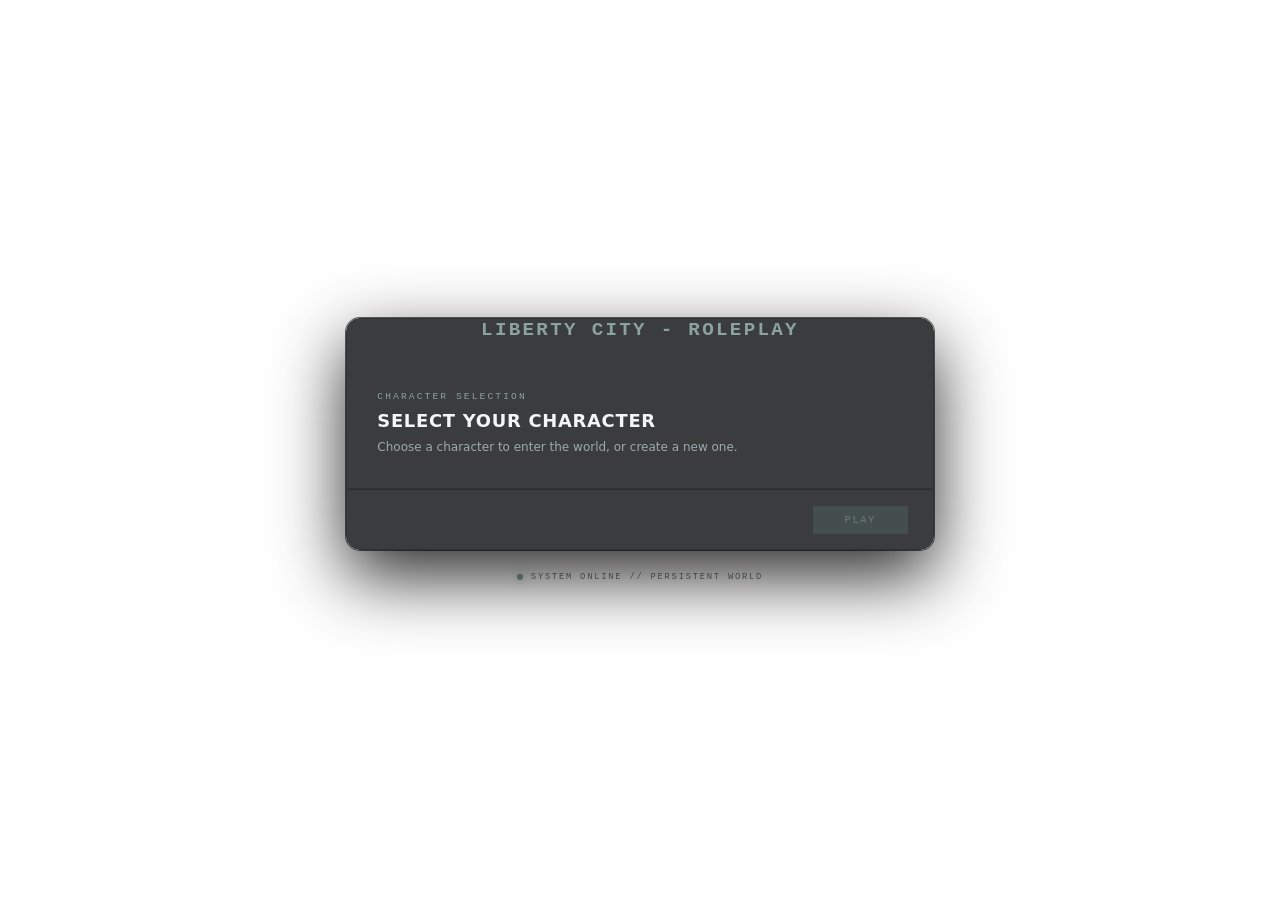
<file: resources/lc-rp/client/ui/character/index.html>
<!DOCTYPE html>
<html lang="en">
<head>
    <meta charset="UTF-8" />
    <meta name="viewport" content="width=device-width, initial-scale=1.0" />
    <title>Liberty City - Roleplay</title>
    <link rel="stylesheet" href="style.css" />
</head>
<body>
    <div id="overlay"></div>

    <div id="root">

        <!-- ── Selection panel ── -->
        <div id="panel-select" class="panel active">
            <div id="card-select">

                <div id="logo">
                    <div class="logo-text">Liberty City - Roleplay</div>
                </div>

                <div id="card-header">
                    <span class="tag">Character Selection</span>
                    <h1>Select Your Character</h1>
                    <p>Choose a character to enter the world, or create a new one.</p>
                </div>

                <div id="slot-grid">
                    <!-- Slots injected by JS -->
                </div>

                <div id="select-footer">
                    <button id="btn-play" class="btn btn-primary" disabled>Play</button>
                </div>

            </div>
        </div>

        <!-- ── Creation panel ── -->
        <div id="panel-create" class="panel">
            <div id="card-create">

                <div id="logo">
                    <div class="logo-text">Liberty City - Roleplay</div>
                </div>

                <div id="card-header-create">
                    <button id="btn-back">← Back</button>
                    <span class="tag">New Character</span>
                    <h1>Create Character</h1>
                </div>

                <form id="form-create" autocomplete="off">
                    <div id="create-msg" class="msg hidden"></div>

                    <!-- Step 1: Name, DOB, Gender, Blood -->
                    <div id="create-step1" class="create-step">
                        <div class="field-row">
                            <div class="field">
                                <label for="c-first">First Name</label>
                                <input id="c-first" type="text" placeholder="e.g. John" maxlength="32" spellcheck="false" />
                            </div>
                            <div class="field">
                                <label for="c-last">Last Name</label>
                                <input id="c-last" type="text" placeholder="e.g. Doe" maxlength="32" spellcheck="false" />
                            </div>
                        </div>

                        <div class="field">
                            <label>Date of Birth (age 18–80)</label>
                            <div class="dob-row">
                                <div class="dob-field">
                                    <span class="dob-label">Year</span>
                                    <input id="c-dob-year" type="number" min="1900" max="2100" placeholder="Year" inputmode="numeric" />
                                </div>
                                <div class="dob-field">
                                    <span class="dob-label">Month</span>
                                    <div id="c-dob-month" class="dob-month-btns" role="group" aria-label="Month"></div>
                                </div>
                                <div class="dob-field">
                                    <span class="dob-label">Day</span>
                                    <input id="c-dob-day" type="number" min="1" max="31" placeholder="Day" inputmode="numeric" />
                                </div>
                            </div>
                        </div>

                        <div class="field">
                            <label>Gender</label>
                            <div class="radio-group">
                                <label class="radio-label">
                                    <input type="radio" name="gender" value="Male" checked />
                                    <span>Male</span>
                                </label>
                                <label class="radio-label">
                                    <input type="radio" name="gender" value="Female" />
                                    <span>Female</span>
                                </label>
                            </div>
                        </div>

                        <div class="field">
                            <label>Blood Type</label>
                            <div class="radio-group radio-group-blood">
                                <label class="radio-label"><input type="radio" name="blood" value="A+" checked /><span>A+</span></label>
                                <label class="radio-label"><input type="radio" name="blood" value="A-" /><span>A-</span></label>
                                <label class="radio-label"><input type="radio" name="blood" value="B+" /><span>B+</span></label>
                                <label class="radio-label"><input type="radio" name="blood" value="B-" /><span>B-</span></label>
                                <label class="radio-label"><input type="radio" name="blood" value="AB+" /><span>AB+</span></label>
                                <label class="radio-label"><input type="radio" name="blood" value="AB-" /><span>AB-</span></label>
                                <label class="radio-label"><input type="radio" name="blood" value="O+" /><span>O+</span></label>
                                <label class="radio-label"><input type="radio" name="blood" value="O-" /><span>O-</span></label>
                            </div>
                        </div>

                        <button type="button" id="btn-next" class="btn btn-primary">Next → Choose Appearance</button>
                    </div>

                    <!-- Step 2: Ped skin selection -->
                    <div id="create-step2" class="create-step hidden">
                        <div id="ped-select-container">
                            <div id="ped-grid" class="ped-grid"></div>
                            <div class="ped-pagination">
                                <button type="button" id="ped-prev" class="btn btn-ghost" disabled>← Prev</button>
                                <span id="ped-page-info">Page 1 of 1</span>
                                <button type="button" id="ped-next" class="btn btn-ghost">Next →</button>
                            </div>
                        </div>
                        <div class="step2-actions">
                            <button type="button" id="btn-step2-back" class="btn btn-ghost">← Back</button>
                            <button type="button" id="btn-step2-next" class="btn btn-primary">Create Character</button>
                        </div>
                    </div>

                    <!-- Step 3: Component customization (temporarily disabled) -->
                    <div id="create-step3" class="create-step hidden">
                        <!--
                        <div class="field">
                            <label>Customize Clothing</label>
                            <p class="field-hint">Adjust drawable and texture for each component. Slider ranges are per-ped from the game.</p>
                        </div>
                        <div id="component-grid" class="component-grid"></div>
                        <div class="step3-actions">
                            <button type="button" id="btn-step3-back" class="btn btn-ghost">← Back</button>
                            <button type="submit" id="btn-create" class="btn btn-primary">Create Character</button>
                        </div>
                        -->
                    </div>

                </form>

                <!-- Pending -->
                <div id="pending-create" class="hidden">
                    <div class="spinner"></div>
                    <span class="pending-label">Awaiting server response...</span>
                </div>

            </div>
        </div>

        <!-- Online indicator -->
        <div id="indicator">
            <span class="dot"></span>
            <span class="indicator-label">System Online // Persistent World</span>
        </div>

    </div>

    <script src="peds.js"></script>
    <script src="script.js"></script>
</body>
</html>
</file>
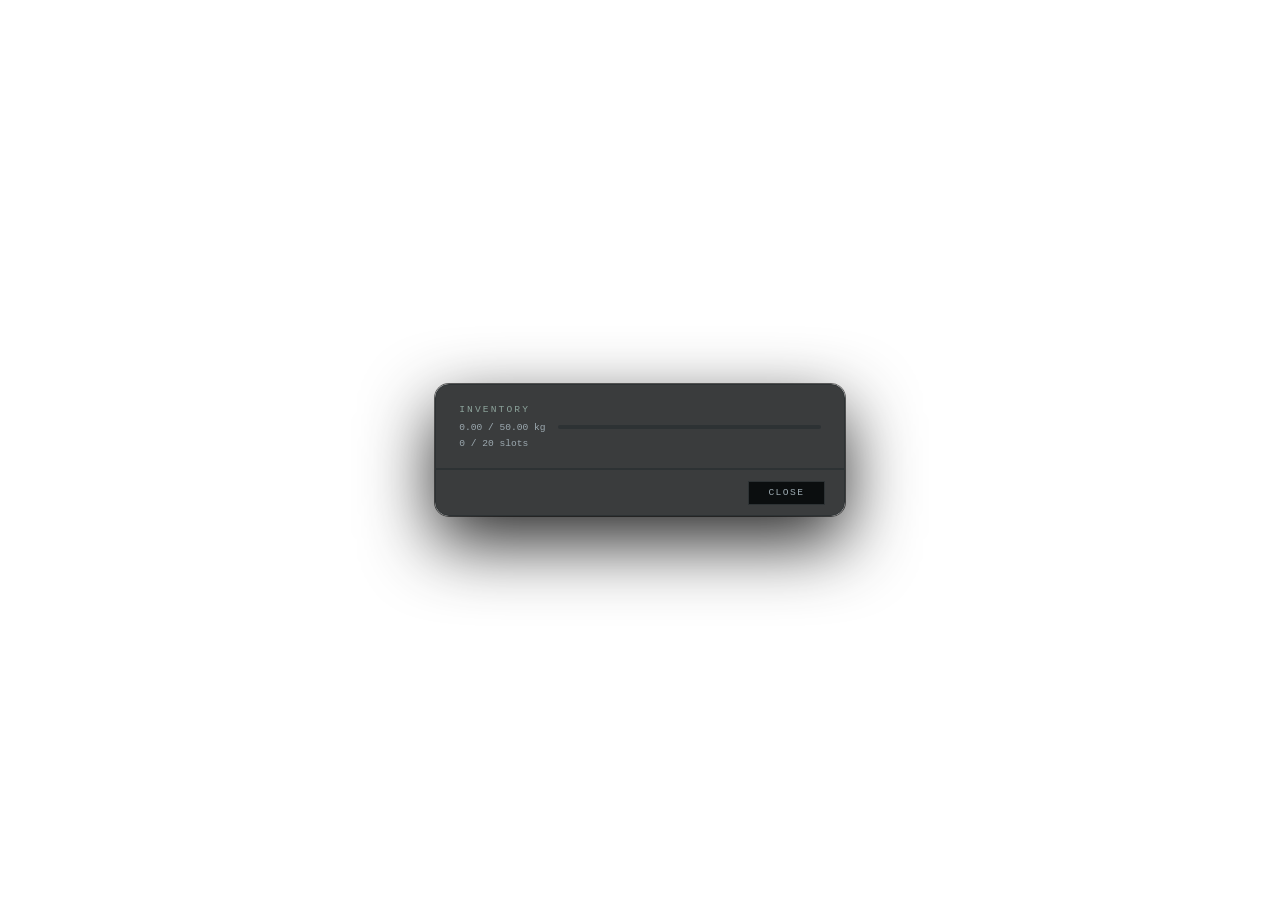
<file: resources/lc-rp/client/ui/inventory/index.html>
<!DOCTYPE html>
<html lang="en">
<head>
    <meta charset="UTF-8" />
    <meta name="viewport" content="width=1920, height=1080" />
    <link rel="stylesheet" href="style.css" />
    <title>Inventory</title>
</head>
<body>
    <div id="root">
        <!-- Main inventory panel -->
        <div id="inv-panel">
            <div id="inv-header">
                <span class="tag">Inventory</span>
                <div id="inv-stats">
                    <div id="inv-weight-row">
                        <span id="inv-weight-text">0.00 / 50.00 kg</span>
                        <div id="inv-weight-bar"><div id="inv-weight-fill"></div></div>
                    </div>
                    <span id="inv-slot-text">0 / 20 slots</span>
                </div>
            </div>

            <div id="inv-grid">
                <!-- 20 slots rendered by JS -->
            </div>

            <!-- Action bar and prompt are now rendered inside inv-grid by JS -->

            <div id="inv-footer">
                <button class="btn btn-ghost" id="btn-close">Close</button>
            </div>
        </div>

        <!-- Container side panel -->
        <div id="container-panel" class="hidden">
            <div id="container-header">
                <span class="tag">Container</span>
                <div id="container-name">--</div>
                <div id="container-stats">
                    <span id="container-weight-text">0.00 / 0.00 kg</span>
                    <span id="container-slot-text">0 / 0 slots</span>
                </div>
            </div>

            <div id="container-grid">
                <!-- Container slots rendered by JS -->
            </div>

            <div id="container-action-bar">
                <div class="container-action inv-disabled" id="inv-btn-store">Store</div>
                <div class="container-action inv-disabled" id="inv-btn-retrieve">Retrieve</div>
            </div>

            <!-- Container prompt overlay -->
            <div id="container-prompt" class="hidden">
                <div id="container-prompt-label">Amount</div>
                <input type="number" id="container-prompt-input" min="1" value="1" />
                <div id="container-prompt-actions">
                    <button class="btn btn-primary" id="container-prompt-confirm">Confirm</button>
                    <button class="btn btn-ghost" id="container-prompt-cancel">Cancel</button>
                </div>
            </div>

            <div id="container-footer">
                <button class="btn btn-ghost" id="btn-container-close">Close</button>
            </div>
        </div>
    </div>

    <script src="script.js"></script>
</body>
</html>
</file>
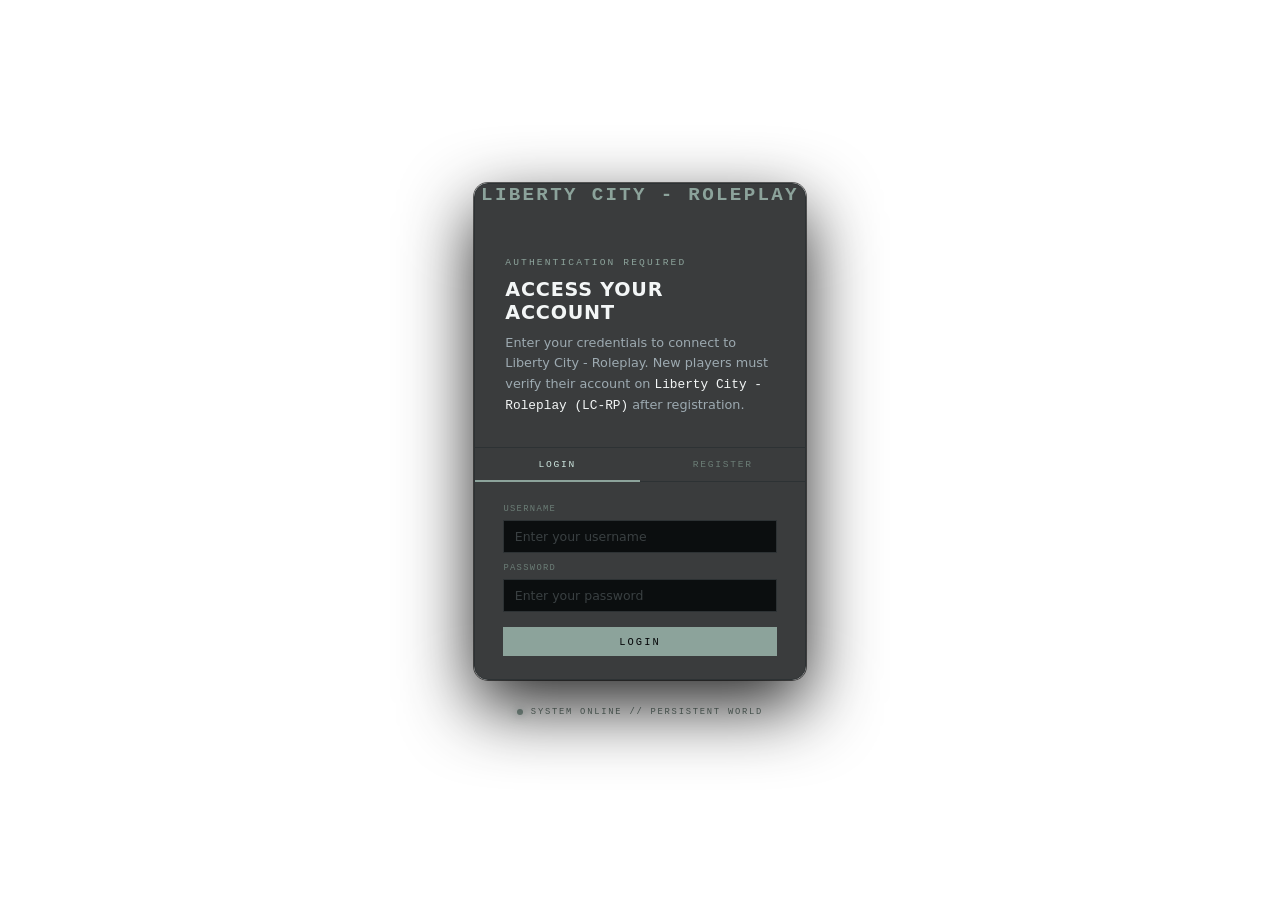
<file: resources/lc-rp/client/ui/login/index.html>
<!DOCTYPE html>
<html lang="en">
<head>
    <meta charset="UTF-8" />
    <meta name="viewport" content="width=device-width, initial-scale=1.0" />
    <title>Liberty City - Roleplay</title>
    <link rel="stylesheet" href="style.css" />
</head>
<body>
    <div id="overlay"></div>

    <div id="root">

        <!-- Card -->
        <div id="card">

            <div id="logo">
                <div class="logo-text">Liberty City - Roleplay</div>
            </div>

            <!-- Header -->
            <div id="card-header">
                <span class="tag">Authentication Required</span>
                <h1>Access Your Account</h1>
                <p>
                    Enter your credentials to connect to Liberty City - Roleplay.
                    New players must verify their account on
                    <span class="mono">Liberty City - Roleplay (LC-RP)</span> after registration.
                </p>
            </div>

            <!-- Tabs -->
            <div id="tabs">
                <button class="tab active" data-tab="login">Login</button>
                <button class="tab" data-tab="register">Register</button>
            </div>

            <!-- Action section -->
            <div id="action">

                <!-- Login form -->
                <form id="form-login" class="auth-form active" autocomplete="off">
                    <div class="field">
                        <label for="login-username">Username</label>
                        <input id="login-username" type="text" placeholder="Enter your username" maxlength="20" spellcheck="false" />
                    </div>
                    <div class="field">
                        <label for="login-password">Password</label>
                        <input id="login-password" type="password" placeholder="Enter your password" maxlength="64" />
                    </div>
                    <div id="login-msg" class="msg hidden"></div>
                    <button type="submit" id="login-btn">Login</button>
                </form>

                <!-- Register form -->
                <form id="form-register" class="auth-form" autocomplete="off">
                    <div class="field">
                        <label for="reg-username">Username</label>
                        <input id="reg-username" type="text" placeholder="Choose a username (3–20 chars)" maxlength="20" spellcheck="false" />
                    </div>
                    <div class="field">
                        <label for="reg-password">Password</label>
                        <input id="reg-password" type="password" placeholder="Choose a password (min 6 chars)" maxlength="64" />
                    </div>
                    <div class="field">
                        <label for="reg-confirm">Confirm Password</label>
                        <input id="reg-confirm" type="password" placeholder="Repeat your password" maxlength="64" />
                    </div>
                    <div id="register-msg" class="msg hidden"></div>
                    <button type="submit" id="register-btn">Create Account</button>
                </form>

                <!-- Pending -->
                <div id="pending" class="hidden">
                    <div class="spinner"></div>
                    <span class="pending-label">Awaiting server response...</span>
                </div>

            </div>
        </div>

        <!-- Online indicator -->
        <div id="indicator">
            <span class="dot"></span>
            <span class="indicator-label">System Online // Persistent World</span>
        </div>

    </div>

    <script src="script.js"></script>
</body>
</html>
</file>
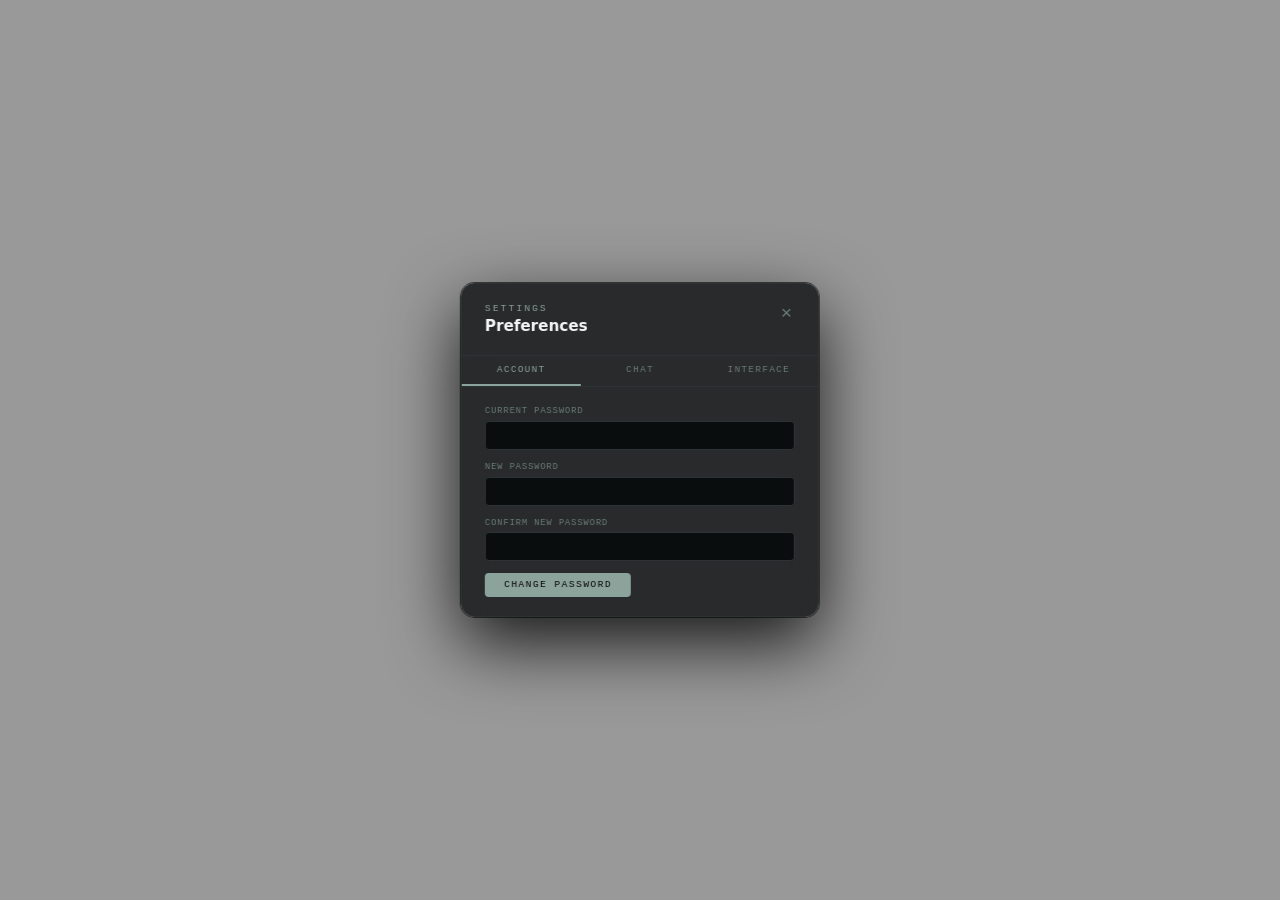
<file: resources/lc-rp/client/ui/settings/index.html>
<!DOCTYPE html>
<html lang="en">
<head>
    <meta charset="UTF-8" />
    <meta name="viewport" content="width=device-width, initial-scale=1.0" />
    <link rel="stylesheet" href="style.css" />
</head>
<body>
    <div id="overlay"></div>
    <div id="panel">
        <div id="panel-header">
            <div>
                <span class="tag">Settings</span>
                <h1>Preferences</h1>
            </div>
            <button id="close-btn" onclick="closePanel()">&times;</button>
        </div>

        <!-- Tab bar -->
        <div id="tab-bar">
            <button class="tab active" data-tab="account">Account</button>
            <button class="tab" data-tab="chat">Chat</button>
            <button class="tab" data-tab="interface">Interface</button>
        </div>

        <!-- Tab: Account -->
        <div class="tab-content active" id="tab-account">
            <div class="field">
                <label class="field-label">Current Password</label>
                <input type="password" id="pw-current" autocomplete="off" />
            </div>
            <div class="field">
                <label class="field-label">New Password</label>
                <input type="password" id="pw-new" autocomplete="off" />
            </div>
            <div class="field">
                <label class="field-label">Confirm New Password</label>
                <input type="password" id="pw-confirm" autocomplete="off" />
            </div>
            <button class="btn btn-primary" id="pw-submit" onclick="changePassword()">Change Password</button>
            <div id="pw-msg" class="msg hidden"></div>
        </div>

        <!-- Tab: Chat -->
        <div class="tab-content" id="tab-chat">
            <div class="setting-row">
                <label class="field-label">Font Size</label>
                <div class="range-group">
                    <input type="range" id="font-size" min="12" max="24" step="1" value="12" />
                    <span class="range-val" id="font-size-val">12</span>
                </div>
            </div>
            <div class="setting-row">
                <label class="field-label">Page Size</label>
                <div class="range-group">
                    <input type="range" id="page-size" min="10" max="30" step="1" value="20" />
                    <span class="range-val" id="page-size-val">20</span>
                </div>
            </div>
        </div>

        <!-- Tab: Interface -->
        <div class="tab-content" id="tab-interface">
            <div class="setting-row">
                <label class="field-label">Money HUD</label>
                <label class="toggle">
                    <input type="checkbox" id="toggle-money" />
                    <span class="slider"></span>
                </label>
            </div>
            <div class="setting-row">
                <label class="field-label">UI Notifications</label>
                <label class="toggle">
                    <input type="checkbox" id="toggle-notifications" />
                    <span class="slider"></span>
                </label>
            </div>
            <div class="setting-row">
                <label class="field-label">Inventory UI</label>
                <label class="toggle">
                    <input type="checkbox" id="toggle-inventory" />
                    <span class="slider"></span>
                </label>
            </div>
        </div>
    </div>
    <script src="script.js"></script>
</body>
</html>
</file>
<file: resources/lc-rp/client/ui/character/style.css>
*, *::before, *::after {
    box-sizing: border-box;
    margin: 0;
    padding: 0;
}

body {
    width: 100vw;
    height: 100vh;
    overflow: hidden;
    font-family: -apple-system, BlinkMacSystemFont, 'Segoe UI', system-ui, sans-serif;
    color: #F3F6F6;
    background: transparent;
    user-select: none;
}

#overlay {
    position: fixed;
    inset: 0;
    background: transparent;
}

#root {
    position: fixed;
    inset: 0;
    display: flex;
    flex-direction: column;
    align-items: center;
    justify-content: center;
    padding: 1rem;
}

/* ── Logo ──────────────────────────────────────────────────────────────────── */

#logo {
    font-family: 'Courier New', Courier, monospace;
    font-size: clamp(1rem, 1.5vw, 1.5rem);
    font-weight: 700;
    letter-spacing: 0.2em;
    text-transform: uppercase;
    margin-bottom: clamp(1.5rem, 3vh, 3rem);
}

#logo .accent {
    color: #a63d3d;
}

/* ── Panels ─────────────────────────────────────────────────────────────────── */

.panel {
    display: none;
    width: 100%;
}

.panel.active {
    display: block;
}

/* ── Selection card ─────────────────────────────────────────────────────────── */

#card-select {
    width: 100%;
    max-width: clamp(520px, 46vw, 860px);
    margin: 0 auto;
    background: #1b1d21;
    border: 1px solid #2a2e35;
}

#card-header {
    padding: clamp(1.25rem, 2vw, 2rem);
    border-bottom: 1px solid #2a2e35;
}

.tag {
    display: block;
    font-family: 'Courier New', Courier, monospace;
    font-size: clamp(0.55rem, 0.65vw, 0.8rem);
    color: #a63d3d;
    text-transform: uppercase;
    letter-spacing: 0.2em;
    margin-bottom: clamp(0.5rem, 0.8vh, 0.75rem);
}

#card-header h1,
#card-header-create h1 {
    font-size: clamp(1rem, 1.4vw, 1.4rem);
    font-weight: 700;
    text-transform: uppercase;
    line-height: 1.2;
    margin-bottom: clamp(0.4rem, 0.7vh, 0.6rem);
}

#card-header p {
    font-size: clamp(0.75rem, 0.82vw, 0.95rem);
    color: #8e9297;
    line-height: 1.6;
}

/* ── Slot grid ───────────────────────────────────────────────────────────────── */

#slot-grid {
    display: grid;
    grid-template-columns: repeat(3, 1fr);
    gap: 1px;
    background: #2a2e35;
    border-top: none;
}

.slot {
    background: #1b1d21;
    padding: clamp(1rem, 1.5vw, 1.75rem) clamp(1rem, 1.2vw, 1.5rem);
    cursor: pointer;
    transition: background 0.15s;
    min-height: clamp(90px, 10vh, 140px);
    display: flex;
    flex-direction: column;
    gap: 0.3rem;
}

.slot:hover {
    background: #21242a;
}

.slot.selected {
    background: #1f1416;
    outline: 1px solid #a63d3d;
    outline-offset: -1px;
}

.slot-label {
    font-family: 'Courier New', Courier, monospace;
    font-size: clamp(0.5rem, 0.55vw, 0.65rem);
    color: #5c6066;
    text-transform: uppercase;
    letter-spacing: 0.15em;
    margin-bottom: 0.2rem;
}

.slot-name {
    font-size: clamp(0.85rem, 1vw, 1.1rem);
    font-weight: 600;
    color: #e1e1e1;
    line-height: 1.2;
}

.slot-meta {
    font-size: clamp(0.68rem, 0.75vw, 0.85rem);
    color: #5c6066;
}

.slot-meta .sep {
    margin: 0 0.3em;
    color: #3a3d42;
}

.slot-last {
    font-family: 'Courier New', Courier, monospace;
    font-size: clamp(0.5rem, 0.55vw, 0.65rem);
    color: #3a3d42;
    margin-top: auto;
}

/* Empty slot */
.slot.empty {
    align-items: center;
    justify-content: center;
    gap: 0.5rem;
    cursor: pointer;
}

.slot.empty .plus {
    font-size: clamp(1.5rem, 2.5vw, 2.5rem);
    color: #5c6066;
    line-height: 1;
    transition: color 0.15s;
}

.slot.empty .empty-label {
    font-family: 'Courier New', Courier, monospace;
    font-size: clamp(0.6rem, 0.7vw, 0.8rem);
    color: #8e9297;
    text-transform: uppercase;
    letter-spacing: 0.15em;
    transition: color 0.15s;
}

.slot.empty:hover .plus,
.slot.empty:hover .empty-label {
    color: #a63d3d;
}

/* Locked slot */
.slot.locked {
    cursor: default;
    opacity: 0.4;
}

/* ── Selection footer ────────────────────────────────────────────────────────── */

#select-footer {
    padding: clamp(0.75rem, 1.2vw, 1.25rem) clamp(1.25rem, 2vw, 2rem);
    border-top: 1px solid #2a2e35;
    display: flex;
    justify-content: flex-end;
}

/* ── Buttons ─────────────────────────────────────────────────────────────────── */

.btn {
    font-family: 'Courier New', Courier, monospace;
    font-size: clamp(0.65rem, 0.75vw, 0.85rem);
    text-transform: uppercase;
    letter-spacing: 0.15em;
    cursor: pointer;
    transition: background 0.2s, border-color 0.2s, color 0.2s;
}

.btn-primary {
    background: #a63d3d;
    border: none;
    color: #e1e1e1;
    padding: clamp(0.5rem, 0.75vh, 0.75rem) clamp(1.5rem, 2.5vw, 3rem);
}

.btn-primary:hover:not(:disabled) {
    background: #bf4848;
}

.btn-primary:disabled {
    background: #3a2020;
    color: #5c6066;
    cursor: not-allowed;
}

.btn-ghost {
    background: #13151a;
    border: 1px solid #2a2e35;
    color: #8e9297;
    padding: 0.4rem 0.75rem;
}

.btn-ghost:hover:not(:disabled) {
    border-color: #a63d3d;
    color: #a63d3d;
}

.btn-ghost:disabled {
    opacity: 0.4;
    cursor: not-allowed;
}

#btn-play {
    padding: clamp(0.5rem, 0.75vh, 0.75rem) clamp(1.5rem, 2.5vw, 3rem);
}

/* ── Creation card ───────────────────────────────────────────────────────────── */

#card-create {
    width: 100%;
    max-width: clamp(300px, 28vw, 520px);
    margin: 0 auto;
    background: #1b1d21;
    border: 1px solid #2a2e35;
}

#card-create.step2,
#card-create.step3 {
    max-width: clamp(480px, 55vw, 900px);
}

#card-header-create {
    padding: clamp(1rem, 1.5vw, 1.75rem) clamp(1.25rem, 2vw, 2rem);
    border-bottom: 1px solid #2a2e35;
    display: flex;
    flex-direction: column;
    gap: clamp(0.5rem, 0.8vh, 0.75rem);
}

#btn-back {
    background: none;
    border: none;
    color: #5c6066;
    font-family: 'Courier New', Courier, monospace;
    font-size: clamp(0.55rem, 0.6vw, 0.7rem);
    text-transform: uppercase;
    letter-spacing: 0.15em;
    cursor: pointer;
    padding: 0;
    margin: 0;
    align-self: flex-start;
    transition: color 0.2s;
}

#btn-back:hover {
    color: #e1e1e1;
}

/* ── Creation form ───────────────────────────────────────────────────────────── */

#form-create {
    display: flex;
    flex-direction: column;
    gap: clamp(1.25rem, 2vh, 1.75rem);
    padding: clamp(1rem, 1.5vw, 2rem) clamp(1.25rem, 2vw, 2rem);
}

.field-row {
    display: grid;
    grid-template-columns: 1fr 1fr;
    gap: clamp(0.75rem, 1.2vw, 1.25rem);
    align-items: start;
}

.dob-row {
    display: flex;
    flex-wrap: wrap;
    gap: clamp(1rem, 1.5vw, 1.25rem);
}

.dob-field {
    display: flex;
    flex-direction: column;
    gap: 0.5rem;
}

.dob-label {
    font-family: 'Courier New', Courier, monospace;
    font-size: clamp(0.5rem, 0.55vw, 0.65rem);
    color: #5c6066;
    text-transform: uppercase;
    letter-spacing: 0.1em;
}

.dob-row input[type="number"] {
    width: 5rem;
    background: #13151a;
    border: 1px solid #2a2e35;
    color: #e1e1e1;
    font-family: inherit;
    font-size: clamp(0.78rem, 0.85vw, 1rem);
    padding: clamp(0.5rem, 0.7vh, 0.75rem) clamp(0.65rem, 0.8vw, 0.85rem);
    outline: none;
    transition: border-color 0.2s;
}

.dob-row input[type="number"]:focus {
    border-color: #a63d3d;
}

.dob-row input[type="number"]::-webkit-inner-spin-button,
.dob-row input[type="number"]::-webkit-outer-spin-button {
    -webkit-appearance: none;
    margin: 0;
}

.dob-row input[type="number"] {
    -moz-appearance: textfield;
}

.dob-month-btns {
    display: flex;
    flex-wrap: wrap;
    gap: 0.5rem;
}

.dob-btn {
    background: #13151a;
    border: 1px solid #2a2e35;
    color: #8e9297;
    font-family: inherit;
    font-size: clamp(0.65rem, 0.7vw, 0.8rem);
    padding: 0.4rem 0.6rem;
    cursor: pointer;
    transition: border-color 0.2s, color 0.2s, background 0.2s;
}

.dob-btn:hover {
    border-color: #5c6066;
    color: #e1e1e1;
}

.dob-btn.selected {
    border-color: #a63d3d;
    background: #1f1416;
    color: #e1e1e1;
}

.field {
    display: flex;
    flex-direction: column;
    gap: 0.5rem;
}

.field label {
    font-family: 'Courier New', Courier, monospace;
    font-size: clamp(0.55rem, 0.6vw, 0.7rem);
    color: #5c6066;
    text-transform: uppercase;
    letter-spacing: 0.15em;
}

.field input[type="text"],
.field input[type="number"] {
    width: 100%;
    background: #13151a;
    border: 1px solid #2a2e35;
    color: #e1e1e1;
    font-family: inherit;
    font-size: clamp(0.78rem, 0.85vw, 1rem);
    padding: clamp(0.5rem, 0.7vh, 0.75rem) clamp(0.65rem, 0.8vw, 0.85rem);
    outline: none;
    transition: border-color 0.2s;
}

.field input[type="text"]::placeholder,
.field input[type="number"]::placeholder {
    color: #3a3d42;
}

.field input[type="text"]:focus,
.field input[type="number"]:focus {
    border-color: #a63d3d;
}

/* Radio group */
.radio-group {
    display: flex;
    flex-wrap: wrap;
    gap: clamp(0.6rem, 1.2vw, 0.85rem);
    padding: clamp(0.6rem, 0.9vh, 0.85rem) clamp(0.75rem, 1vw, 1rem);
    background: #13151a;
    border: 1px solid #2a2e35;
}

.radio-group-blood {
    gap: clamp(0.4rem, 0.8vw, 0.6rem);
}

/* ── Create steps ───────────────────────────────────────────────────────────────── */

.create-step {
    display: flex;
    flex-direction: column;
    gap: clamp(1.25rem, 1.75vh, 1.5rem);
}

.create-step.hidden {
    display: none;
}

/* ── Ped skin selection ───────────────────────────────────────────────────────── */

#ped-select-container {
    display: flex;
    flex-direction: column;
    gap: 0.75rem;
}

.ped-grid {
    display: grid;
    grid-template-columns: repeat(2, 1fr);
    gap: 1rem;
    max-height: min(70vh, 520px);
    overflow-y: auto;
    scrollbar-width: none;
    -ms-overflow-style: none;
}

.ped-grid::-webkit-scrollbar {
    display: none;
}

.ped-card {
    display: flex;
    flex-direction: column;
    align-items: center;
    justify-content: center;
    min-height: 220px;
    padding: 0.75rem;
    background: #13151a;
    border: 1px solid #2a2e35;
    cursor: pointer;
    transition: border-color 0.15s, background 0.15s;
}

.ped-card:hover {
    background: #1b1d21;
    border-color: #5c6066;
}

.ped-card.selected {
    border-color: #a63d3d;
    background: #1f1416;
    outline: 1px solid #a63d3d;
    outline-offset: -1px;
}

.ped-card img {
    width: 100%;
    height: 200px;
    object-fit: contain;
}

.ped-placeholder {
    width: 100%;
    height: 200px;
    display: flex;
    align-items: center;
    justify-content: center;
    font-size: 0.55rem;
    color: #5c6066;
    text-align: center;
    word-break: break-word;
}

.ped-pagination {
    display: flex;
    align-items: center;
    justify-content: center;
    gap: 1rem;
}

.ped-pagination .btn {
    font-size: 0.6rem;
    padding: 0.35rem 0.65rem;
}

.ped-pagination span {
    font-family: 'Courier New', Courier, monospace;
    font-size: 0.55rem;
    color: #5c6066;
}

.step2-actions {
    display: flex;
    justify-content: space-between;
    align-items: center;
    gap: 1rem;
    margin-top: 1rem;
}

.step2-actions #btn-step2-back {
    background: none;
    border: none;
    color: #5c6066;
    font-family: 'Courier New', Courier, monospace;
    font-size: clamp(0.55rem, 0.6vw, 0.7rem);
    text-transform: uppercase;
    letter-spacing: 0.15em;
    cursor: pointer;
    padding: 0;
    transition: color 0.2s;
}

.step2-actions #btn-step2-back:hover {
    color: #e1e1e1;
}

.radio-label {
    display: flex;
    align-items: center;
    gap: 0.4rem;
    font-size: clamp(0.78rem, 0.85vw, 1rem);
    color: #e1e1e1;
    cursor: pointer;
}

.radio-label input[type="radio"] {
    accent-color: #a63d3d;
    cursor: pointer;
}

/* Message */
.msg {
    font-family: 'Courier New', Courier, monospace;
    font-size: clamp(0.55rem, 0.65vw, 0.75rem);
    color: #c0534f;
    padding: 0.5rem 0.65rem;
    background: rgba(166, 61, 61, 0.1);
    border-left: 2px solid #a63d3d;
    line-height: 1.5;
}

.msg.hidden {
    display: none;
}

/* Create / Next buttons */
#btn-create,
#btn-next {
    width: 100%;
    padding: clamp(0.55rem, 0.8vh, 0.85rem);
}

.step2-actions #btn-step2-next,
.step3-actions #btn-create {
    width: auto;
    flex: 1;
    max-width: 280px;
    margin-left: auto;
    margin-top: 0;
}

/* ── Step 3: Component customization ─────────────────────────────────────────── */

.field-hint {
    font-size: clamp(0.65rem, 0.7vw, 0.8rem);
    color: #5c6066;
    line-height: 1.5;
}

.component-grid {
    display: grid;
    grid-template-columns: repeat(auto-fill, minmax(200px, 1fr));
    gap: 0.75rem;
    max-height: min(50vh, 380px);
    overflow-y: auto;
}

.component-row {
    display: flex;
    flex-direction: column;
    gap: 0.35rem;
}

.component-row .component-label {
    font-family: 'Courier New', Courier, monospace;
    font-size: clamp(0.5rem, 0.55vw, 0.65rem);
    color: #5c6066;
    text-transform: uppercase;
    letter-spacing: 0.1em;
}

.component-inputs {
    display: flex;
    gap: 0.5rem;
}

.component-inputs input {
    flex: 1;
    min-width: 0;
    background: #13151a;
    border: 1px solid #2a2e35;
    color: #e1e1e1;
    font-family: inherit;
    font-size: clamp(0.7rem, 0.75vw, 0.85rem);
    padding: 0.4rem 0.5rem;
    outline: none;
    transition: border-color 0.2s;
}

.component-inputs input:focus {
    border-color: #a63d3d;
}

.component-inputs input::-webkit-inner-spin-button,
.component-inputs input::-webkit-outer-spin-button {
    -webkit-appearance: none;
    margin: 0;
}

.component-inputs input {
    -moz-appearance: textfield;
}

/* Component sliders */
.component-sliders {
    display: flex;
    flex-direction: column;
    gap: 0.5rem;
}

.component-slider-group {
    display: flex;
    align-items: center;
    gap: 0.5rem;
}

.component-slider-label {
    font-size: clamp(0.55rem, 0.6vw, 0.7rem);
    color: #5c6066;
    min-width: 4rem;
}

.component-slider {
    flex: 1;
    min-width: 0;
    height: 6px;
    -webkit-appearance: none;
    appearance: none;
    background: #2a2e35;
    border-radius: 3px;
}

.component-slider::-webkit-slider-thumb {
    -webkit-appearance: none;
    width: 14px;
    height: 14px;
    border-radius: 50%;
    background: #a63d3d;
    cursor: pointer;
    transition: background 0.2s;
}

.component-slider::-webkit-slider-thumb:hover {
    background: #bf4848;
}

.component-slider::-moz-range-thumb {
    width: 14px;
    height: 14px;
    border-radius: 50%;
    background: #a63d3d;
    cursor: pointer;
    border: none;
}

.component-slider-value {
    font-family: 'Courier New', Courier, monospace;
    font-size: clamp(0.6rem, 0.65vw, 0.75rem);
    color: #8e9297;
    min-width: 1.5rem;
    text-align: right;
}

.step3-actions {
    display: flex;
    justify-content: space-between;
    align-items: center;
    gap: 1rem;
    margin-top: 1rem;
}

.step3-actions #btn-step3-back {
    background: none;
    border: none;
    color: #5c6066;
    font-family: 'Courier New', Courier, monospace;
    font-size: clamp(0.55rem, 0.6vw, 0.7rem);
    text-transform: uppercase;
    letter-spacing: 0.15em;
    cursor: pointer;
    padding: 0;
    transition: color 0.2s;
}

.step3-actions #btn-step3-back:hover {
    color: #e1e1e1;
}

/* ── Pending state ─────────────────────────────────────────────────────────── */

#pending-create {
    display: flex;
    flex-direction: column;
    align-items: center;
    gap: clamp(0.5rem, 1vh, 0.75rem);
    padding: clamp(0.75rem, 1.5vh, 1.5rem);
}

#pending-create.hidden {
    display: none;
}

.spinner {
    width: clamp(1rem, 1.5vw, 1.5rem);
    height: clamp(1rem, 1.5vw, 1.5rem);
    border: 2px solid #2a2e35;
    border-top-color: #a63d3d;
    border-radius: 50%;
    animation: spin 0.8s linear infinite;
}

@keyframes spin {
    to { transform: rotate(360deg); }
}

.pending-label {
    font-family: 'Courier New', Courier, monospace;
    font-size: clamp(0.55rem, 0.6vw, 0.7rem);
    color: #5c6066;
    text-transform: uppercase;
    letter-spacing: 0.2em;
}

/* ── Online indicator ──────────────────────────────────────────────────────── */

#indicator {
    display: flex;
    align-items: center;
    gap: 0.5rem;
    margin-top: clamp(1.25rem, 2.5vh, 2.5rem);
}

.dot {
    width: 0.375rem;
    height: 0.375rem;
    background: #4b6b4b;
    border-radius: 50%;
    box-shadow: 0 0 8px #4b6b4b;
    animation: pulse 2s ease-in-out infinite;
}

@keyframes pulse {
    0%, 100% { opacity: 1; }
    50%       { opacity: 0.4; }
}

.indicator-label {
    font-family: 'Courier New', Courier, monospace;
    font-size: clamp(0.55rem, 0.6vw, 0.7rem);
    color: #5c6066;
    text-transform: uppercase;
    letter-spacing: 0.2em;
}

/* ── Modern LC-RP theme overrides (character) ───────────────────────────────── */

#root {
    padding: clamp(1.25rem, 2vh, 2rem);
}

#logo {
    display: flex;
    align-items: center;
    flex-direction: column;
    justify-content: center;
    font-family: 'Courier New', Courier, monospace;
    color: #F3F6F6;
    text-align: center;
    margin-bottom: clamp(1.25rem, 2vh, 1.75rem);
}

.logo-text {
    font-size: clamp(1rem, 1.5vw, 1.5rem);
    font-weight: 700;
    letter-spacing: 0.12em;
    text-transform: uppercase;
    color: #8CA39B;
}

#card-select,
#card-create {
    /* Semi‑transparent glass over the background image */
    background-color: rgba(15, 18, 19, 0.82);
    border: 1px solid #2D3234;
    border-radius: 14px;
    box-shadow:
        0 26px 70px rgba(0, 0, 0, 0.85),
        0 0 0 1px rgba(0, 0, 0, 0.6);
    -webkit-backdrop-filter: blur(18px);
    backdrop-filter: blur(18px);
}

#card-header,
#card-header-create {
    padding: clamp(1.5rem, 2.4vw, 2.6rem);
    border-bottom-color: #2D3234;
}

.tag {
    font-size: clamp(0.6rem, 0.7vw, 0.82rem);
    color: #8CA39B;
    letter-spacing: 0.22em;
}

#card-header h1,
#card-header-create h1 {
    letter-spacing: 0.04em;
}

#card-header p {
    color: #9DAAB1;
}

#slot-grid {
    background: #2D3234;
}

.slot {
    background: rgba(21, 24, 25, 0.96);
}

.slot:hover {
    background: #23272B;
}

.slot.selected {
    background: #151A1B;
    outline-color: #8CA39B;
}

.slot.empty .plus {
    color: #6B7D76;
}

.slot.empty .empty-label {
    color: #9DAAB1;
}

.slot.empty:hover .plus,
.slot.empty:hover .empty-label {
    color: #8CA39B;
}

.slot-label {
    color: #6B7D76;
}

.slot-last {
    color: #3A4042;
}

.btn-primary {
    background: #8CA39B;
    color: #050608;
}

.btn-primary:hover:not(:disabled) {
    background: #A0B8AF;
}

.btn-primary:disabled {
    background: rgba(92, 125, 118, 0.28);
    color: #6B7D76;
}

.btn-ghost {
    background: rgba(10, 12, 13, 0.96);
    border-color: #2D3234;
    color: #9DAAB1;
}

.btn-ghost:hover:not(:disabled) {
    border-color: #8CA39B;
    color: #8CA39B;
}

#btn-back,
.step2-actions #btn-step2-back,
.step3-actions #btn-step3-back {
    color: #6B7D76;
}

#btn-back:hover,
.step2-actions #btn-step2-back:hover,
.step3-actions #btn-step3-back:hover {
    color: #F3F6F6;
}

.dob-row input[type="number"],
.field input[type="text"],
.field input[type="number"],
.component-inputs input {
    background: rgba(10, 12, 13, 0.96);
    border-color: #2D3234;
    color: #F3F6F6;
}

.dob-row input[type="number"]:focus,
.field input[type="text"]:focus,
.field input[type="number"]:focus,
.component-inputs input:focus {
    border-color: #8CA39B;
}

.dob-btn {
    background: rgba(10, 12, 13, 0.96);
    border-color: #2D3234;
    color: #9DAAB1;
}

.dob-btn:hover {
    border-color: #5C6066;
    color: #F3F6F6;
}

.dob-btn.selected {
    border-color: #8CA39B;
    background: #151A1B;
    color: #F3F6F6;
}

.field label,
.dob-label,
.slot-meta,
.component-row .component-label,
.component-slider-label,
.field-hint,
.ped-pagination span,
.pending-label,
.indicator-label {
    color: #6B7D76;
}

.radio-group {
    background: rgba(10, 12, 13, 0.96);
    border-color: #2D3234;
}

.radio-label input[type="radio"] {
    accent-color: #8CA39B;
}

.ped-card {
    background: rgba(10, 12, 13, 0.96);
    border-color: #2D3234;
}

.ped-card:hover {
    background: #1B1F21;
    border-color: #5C6066;
}

.ped-card.selected {
    border-color: #8CA39B;
    background: #151A1B;
    outline-color: #8CA39B;
}

.ped-placeholder {
    color: #6B7D76;
}

.component-slider {
    background: #2D3234;
}

.component-slider::-webkit-slider-thumb,
.component-slider::-moz-range-thumb {
    background: #8CA39B;
}

.component-slider::-webkit-slider-thumb:hover {
    background: #A0B8AF;
}

.component-slider-value {
    color: #9DAAB1;
}

.spinner {
    border-color: #2D3234;
    border-top-color: #8CA39B;
}

.dot {
    background: #8CA39B;
    box-shadow: 0 0 10px rgba(140, 163, 155, 0.8);
}
</file>
<file: resources/lc-rp/client/ui/inventory/style.css>
*, *::before, *::after {
    box-sizing: border-box;
    margin: 0;
    padding: 0;
}

body {
    width: 100vw;
    height: 100vh;
    overflow: hidden;
    font-family: -apple-system, BlinkMacSystemFont, 'Segoe UI', system-ui, sans-serif;
    color: #F3F6F6;
    background: transparent;
    user-select: none;
}

#root {
    position: fixed;
    inset: 0;
    display: flex;
    align-items: center;
    justify-content: center;
    gap: clamp(0.75rem, 1.2vw, 1.5rem);
    padding: 2rem;
}

/* ── Tag ───────────────────────────────────────────────────────────────── */

.tag {
    display: block;
    font-family: 'Courier New', Courier, monospace;
    font-size: clamp(0.6rem, 0.7vw, 0.82rem);
    color: #8CA39B;
    text-transform: uppercase;
    letter-spacing: 0.22em;
    margin-bottom: clamp(0.4rem, 0.6vh, 0.6rem);
}

/* ── Shared panel styles ───────────────────────────────────────────────── */

#inv-panel,
#container-panel {
    background-color: rgba(15, 18, 19, 0.82);
    border: 1px solid #2D3234;
    border-radius: 14px;
    box-shadow:
        0 26px 70px rgba(0, 0, 0, 0.85),
        0 0 0 1px rgba(0, 0, 0, 0.6);
    -webkit-backdrop-filter: blur(18px);
    backdrop-filter: blur(18px);
    display: flex;
    flex-direction: column;
    overflow: hidden;
}

#inv-panel {
    width: clamp(380px, 32vw, 520px);
}

#container-panel {
    width: clamp(280px, 22vw, 380px);
}

.hidden {
    display: none !important;
}

/* ── Header ────────────────────────────────────────────────────────────── */

#inv-header,
#container-header {
    padding: clamp(1rem, 1.5vw, 1.5rem) clamp(1.25rem, 1.8vw, 2rem);
    border-bottom: 1px solid #2D3234;
}

#inv-stats,
#container-stats {
    display: flex;
    flex-direction: column;
    gap: 0.35rem;
}

#inv-weight-row {
    display: flex;
    align-items: center;
    gap: 0.75rem;
}

#inv-weight-text,
#inv-slot-text,
#container-weight-text,
#container-slot-text {
    font-family: 'Courier New', Courier, monospace;
    font-size: clamp(0.6rem, 0.68vw, 0.78rem);
    color: #9DAAB1;
}

#inv-weight-bar {
    flex: 1;
    height: 4px;
    background: #2D3234;
    border-radius: 2px;
    overflow: hidden;
}

#inv-weight-fill {
    height: 100%;
    background: #8CA39B;
    border-radius: 2px;
    width: 0%;
    transition: width 0.3s ease;
}

#container-name {
    font-size: clamp(0.85rem, 1vw, 1.1rem);
    font-weight: 600;
    color: #F3F6F6;
    margin-bottom: 0.35rem;
}

/* ── Grid ──────────────────────────────────────────────────────────────── */

#inv-grid {
    display: grid;
    grid-template-columns: repeat(4, 1fr);
    gap: 1px;
    background: #2D3234;
}

#container-grid {
    display: grid;
    grid-template-columns: repeat(2, 1fr);
    gap: 1px;
    background: #2D3234;
    max-height: min(50vh, 400px);
    overflow-y: auto;
    scrollbar-width: none;
}

#container-grid::-webkit-scrollbar {
    display: none;
}

/* ── Slot ──────────────────────────────────────────────────────────────── */

.inv-slot {
    background: rgba(21, 24, 25, 0.96);
    padding: clamp(0.5rem, 0.7vw, 0.75rem) clamp(0.6rem, 0.8vw, 0.85rem);
    cursor: pointer;
    transition: background 0.15s;
    min-height: clamp(68px, 7vh, 90px);
    display: flex;
    flex-direction: column;
    gap: 0.15rem;
    position: relative;
}

.inv-slot:hover {
    background: #23272B;
}

.inv-slot.selected {
    background: #151A1B;
    outline: 1px solid #8CA39B;
    outline-offset: -1px;
}

.inv-slot.empty {
    justify-content: center;
    cursor: default;
}

.inv-slot.empty:hover {
    background: rgba(21, 24, 25, 0.96);
}

.inv-slot.move-target {
    outline: 1px dashed #8CA39B;
    outline-offset: -1px;
}

.inv-slot.move-target:hover {
    background: #1A2220;
}

.inv-slot-num {
    font-family: 'Courier New', Courier, monospace;
    font-size: clamp(0.48rem, 0.52vw, 0.6rem);
    color: #6B7D76;
    text-transform: uppercase;
    letter-spacing: 0.1em;
}

.inv-slot-name {
    font-size: clamp(0.72rem, 0.82vw, 0.95rem);
    font-weight: 600;
    color: #F3F6F6;
    line-height: 1.2;
    white-space: nowrap;
    overflow: hidden;
    text-overflow: ellipsis;
}

.inv-slot-meta {
    display: flex;
    align-items: center;
    gap: 0.4rem;
    font-size: clamp(0.55rem, 0.6vw, 0.7rem);
}

.inv-slot-cat {
    color: #8CA39B;
    font-family: 'Courier New', Courier, monospace;
    text-transform: uppercase;
    letter-spacing: 0.08em;
}

.inv-slot-amount {
    color: #9DAAB1;
}

.inv-slot-weight {
    font-family: 'Courier New', Courier, monospace;
    font-size: clamp(0.48rem, 0.52vw, 0.6rem);
    color: #6B7D76;
}

.inv-slot-extra {
    font-family: 'Courier New', Courier, monospace;
    font-size: clamp(0.45rem, 0.5vw, 0.55rem);
    color: #6B7D76;
    white-space: nowrap;
    overflow: hidden;
    text-overflow: ellipsis;
}

.inv-slot-empty-label {
    font-family: 'Courier New', Courier, monospace;
    font-size: clamp(0.5rem, 0.55vw, 0.65rem);
    color: #5C6568;
    text-transform: uppercase;
    letter-spacing: 0.1em;
}

/* Equipped indicator */
.inv-slot-equipped {
    position: absolute;
    top: clamp(0.4rem, 0.5vw, 0.55rem);
    right: clamp(0.5rem, 0.6vw, 0.7rem);
    font-family: 'Courier New', Courier, monospace;
    font-size: clamp(0.42rem, 0.46vw, 0.52rem);
    color: #8CA39B;
    text-transform: uppercase;
    letter-spacing: 0.1em;
}

/* Quality / Purity bars */
.inv-slot-bar {
    display: flex;
    align-items: center;
    gap: 0.3rem;
    font-family: 'Courier New', Courier, monospace;
    font-size: clamp(0.42rem, 0.46vw, 0.52rem);
    color: #6B7D76;
}

.inv-slot-bar-track {
    flex: 1;
    height: 3px;
    background: #2D3234;
    border-radius: 1.5px;
    overflow: hidden;
}

.inv-slot-bar-fill {
    height: 100%;
    border-radius: 1.5px;
}

.inv-slot-bar-fill.quality {
    background: #8CA39B;
}

.inv-slot-bar-fill.purity {
    background: #9DAAB1;
}

/* Container slot indicator */
.inv-slot-container-info {
    font-family: 'Courier New', Courier, monospace;
    font-size: clamp(0.45rem, 0.5vw, 0.55rem);
    color: #6B7D76;
}

/* ── Action bar (rendered as grid cells inside inv-grid) ──────────────── */

.inv-action,
.container-action {
    border: none;
    border-radius: 0;
    padding: clamp(0.55rem, 0.7vh, 0.75rem) clamp(0.4rem, 0.6vw, 0.6rem);
    background: rgba(21, 24, 25, 0.96);
    font-family: 'Courier New', Courier, monospace;
    font-size: clamp(0.55rem, 0.6vw, 0.7rem);
    color: #9DAAB1;
    text-transform: uppercase;
    letter-spacing: 0.15em;
    white-space: nowrap;
    text-align: center;
    cursor: pointer;
}

.inv-action.inv-disabled,
.container-action.inv-disabled {
    opacity: 0.3;
    cursor: not-allowed;
}

.inv-action:not(.inv-disabled):hover,
.container-action:not(.inv-disabled):hover {
    background: #23272B;
    color: #8CA39B;
}

/* ── Prompt ─────────────────────────────────────────────────────────────── */

.inv-prompt-row {
    grid-column: 1 / -1;
    padding: clamp(0.75rem, 1vw, 1rem) clamp(1rem, 1.5vw, 1.5rem);
    display: flex;
    align-items: center;
    gap: 0.75rem;
    background: rgba(10, 12, 13, 0.96);
}

#container-prompt {
    padding: clamp(0.75rem, 1vw, 1rem) clamp(1rem, 1.5vw, 1.5rem);
    border-top: 1px solid #2D3234;
    display: flex;
    align-items: center;
    gap: 0.75rem;
    background: rgba(10, 12, 13, 0.96);
}

#prompt-label,
#container-prompt-label,
.inv-prompt-row span {
    font-family: 'Courier New', Courier, monospace;
    font-size: clamp(0.55rem, 0.6vw, 0.7rem);
    color: #6B7D76;
    text-transform: uppercase;
    letter-spacing: 0.1em;
    white-space: nowrap;
}

#prompt-input,
#container-prompt-input,
.inv-prompt-row input {
    flex: 1;
    min-width: 0;
    background: rgba(10, 12, 13, 0.96);
    border: 1px solid #2D3234;
    color: #F3F6F6;
    font-family: inherit;
    font-size: clamp(0.75rem, 0.82vw, 0.95rem);
    padding: clamp(0.35rem, 0.5vh, 0.5rem) clamp(0.5rem, 0.7vw, 0.7rem);
    outline: none;
    transition: border-color 0.2s;
}

#prompt-input:focus,
#container-prompt-input:focus,
.inv-prompt-row input:focus {
    border-color: #8CA39B;
}

#prompt-input::-webkit-inner-spin-button,
#prompt-input::-webkit-outer-spin-button,
#container-prompt-input::-webkit-inner-spin-button,
#container-prompt-input::-webkit-outer-spin-button,
.inv-prompt-row input::-webkit-inner-spin-button,
.inv-prompt-row input::-webkit-outer-spin-button {
    -webkit-appearance: none;
    margin: 0;
}

#prompt-input,
#container-prompt-input,
.inv-prompt-row input {
    -moz-appearance: textfield;
}

#prompt-actions,
#container-prompt-actions,
.inv-prompt-row #prompt-actions {
    display: flex;
    gap: 0.5rem;
}

#prompt-confirm,
#prompt-cancel,
#container-prompt-confirm,
#container-prompt-cancel {
    padding: clamp(0.35rem, 0.5vh, 0.5rem) clamp(0.75rem, 1vw, 1rem);
    font-size: clamp(0.55rem, 0.6vw, 0.7rem);
}

/* ── Footer ────────────────────────────────────────────────────────────── */

#inv-footer,
#container-footer {
    padding: clamp(0.6rem, 0.8vw, 0.85rem) clamp(1rem, 1.5vw, 1.5rem);
    border-top: 1px solid #2D3234;
    display: flex;
    justify-content: flex-end;
}

#btn-close,
#btn-container-close {
    padding: clamp(0.35rem, 0.5vh, 0.5rem) clamp(1rem, 1.5vw, 1.5rem);
}

/* ── Buttons ───────────────────────────────────────────────────────────── */

.btn {
    font-family: 'Courier New', Courier, monospace;
    font-size: clamp(0.6rem, 0.7vw, 0.8rem);
    text-transform: uppercase;
    letter-spacing: 0.15em;
    cursor: pointer;
    transition: background 0.2s, border-color 0.2s, color 0.2s;
    border: none;
}

.btn-primary {
    background: #8CA39B;
    color: #050608;
    padding: clamp(0.4rem, 0.6vh, 0.6rem) clamp(1rem, 1.5vw, 1.5rem);
}

.btn-primary:hover:not(:disabled) {
    background: #A0B8AF;
}

.btn-primary:disabled {
    background: rgba(92, 125, 118, 0.28);
    color: #6B7D76;
    cursor: not-allowed;
}

.btn-ghost {
    background: rgba(10, 12, 13, 0.96);
    border: 1px solid #2D3234;
    color: #9DAAB1;
    padding: clamp(0.35rem, 0.5vh, 0.5rem) clamp(0.75rem, 1vw, 1rem);
}

.btn-ghost:hover:not(:disabled) {
    border-color: #8CA39B;
    color: #8CA39B;
}

.btn-ghost:disabled {
    opacity: 0.4;
    cursor: not-allowed;
}

/* ── Move mode hint ────────────────────────────────────────────────────── */

#inv-mode-hint {
    font-family: 'Courier New', Courier, monospace;
    font-size: clamp(0.5rem, 0.55vw, 0.65rem);
    color: #8CA39B;
    text-transform: uppercase;
    letter-spacing: 0.1em;
    padding: 0.4rem clamp(1rem, 1.5vw, 1.5rem);
    border-top: 1px solid #2D3234;
    background: rgba(140, 163, 155, 0.06);
    text-align: center;
}
</file>
<file: resources/lc-rp/client/ui/login/style.css>
*, *::before, *::after {
    box-sizing: border-box;
    margin: 0;
    padding: 0;
}

body {
    width: 100vw;
    height: 100vh;
    overflow: hidden;
    font-family: -apple-system, BlinkMacSystemFont, 'Segoe UI', system-ui, sans-serif;
    color: #F3F6F6;
    background: transparent;
    user-select: none;
}

#overlay {
    position: fixed;
    inset: 0;
    background: transparent;
}

#root {
    position: fixed;
    inset: 0;
    display: flex;
    flex-direction: column;
    align-items: center;
    justify-content: center;
    padding: 1rem;
}

/* ── Logo ──────────────────────────────────────────────────────────────────── */

#logo {
    font-family: 'Courier New', Courier, monospace;
    font-size: clamp(1rem, 1.5vw, 1.5rem);
    font-weight: 700;
    letter-spacing: 0.2em;
    text-transform: uppercase;
    margin-bottom: clamp(2rem, 5vh, 5rem);
}

#logo .accent {
    color: #a63d3d;
}

/* ── Card ──────────────────────────────────────────────────────────────────── */

#card {
    width: 100%;
    max-width: clamp(300px, 22vw, 500px);
    background: #1b1d21;
    border: 1px solid #2a2e35;
}

/* Header */
#card-header {
    padding: clamp(1.25rem, 2vw, 2.5rem);
    border-bottom: 1px solid #2a2e35;
}

.tag {
    display: block;
    font-family: 'Courier New', Courier, monospace;
    font-size: clamp(0.55rem, 0.65vw, 0.8rem);
    color: #a63d3d;
    text-transform: uppercase;
    letter-spacing: 0.2em;
    margin-bottom: clamp(0.6rem, 1vh, 1rem);
}

#card-header h1 {
    font-size: clamp(1rem, 1.4vw, 1.5rem);
    font-weight: 700;
    text-transform: uppercase;
    line-height: 1.2;
    margin-bottom: clamp(0.5rem, 1vh, 0.75rem);
}

#card-header p {
    font-size: clamp(0.78rem, 0.85vw, 1rem);
    color: #8e9297;
    line-height: 1.6;
}

#card-header p .mono {
    font-family: 'Courier New', Courier, monospace;
    color: #e1e1e1;
}

/* ── Tabs ──────────────────────────────────────────────────────────────────── */

#tabs {
    display: flex;
    border-bottom: 1px solid #2a2e35;
}

.tab {
    flex: 1;
    background: none;
    border: none;
    border-bottom: 2px solid transparent;
    margin-bottom: -1px;
    color: #5c6066;
    font-family: 'Courier New', Courier, monospace;
    font-size: clamp(0.6rem, 0.7vw, 0.8rem);
    text-transform: uppercase;
    letter-spacing: 0.15em;
    padding: clamp(0.65rem, 1vh, 0.85rem);
    cursor: pointer;
    transition: color 0.2s, background 0.2s;
}

.tab:hover {
    color: #e1e1e1;
    background: rgba(255, 255, 255, 0.02);
}

.tab.active {
    color: #a63d3d;
    border-bottom-color: #a63d3d;
}

/* ── Action section ────────────────────────────────────────────────────────── */

#action {
    padding: clamp(1rem, 1.5vw, 2rem) clamp(1.25rem, 2vw, 2.5rem);
}

.auth-form {
    display: none;
    flex-direction: column;
    gap: clamp(0.65rem, 1vh, 1rem);
}

.auth-form.active {
    display: flex;
}

.field {
    display: flex;
    flex-direction: column;
    gap: 0.35rem;
}

.field label {
    font-family: 'Courier New', Courier, monospace;
    font-size: clamp(0.55rem, 0.6vw, 0.7rem);
    color: #5c6066;
    text-transform: uppercase;
    letter-spacing: 0.15em;
}

.field input {
    width: 100%;
    background: #13151a;
    border: 1px solid #2a2e35;
    color: #e1e1e1;
    font-family: inherit;
    font-size: clamp(0.78rem, 0.85vw, 1rem);
    padding: clamp(0.5rem, 0.7vh, 0.75rem) clamp(0.65rem, 0.8vw, 0.85rem);
    outline: none;
    transition: border-color 0.2s;
}

.field input::placeholder {
    color: #3a3d42;
}

.field input:focus {
    border-color: #a63d3d;
}

/* Message */
.msg {
    font-family: 'Courier New', Courier, monospace;
    font-size: clamp(0.55rem, 0.65vw, 0.75rem);
    color: #c0534f;
    padding: 0.5rem 0.65rem;
    background: rgba(166, 61, 61, 0.1);
    border-left: 2px solid #a63d3d;
    line-height: 1.5;
}

.msg.hidden {
    display: none;
}

/* Submit button */
.auth-form button[type="submit"] {
    width: 100%;
    background: #a63d3d;
    border: none;
    color: #e1e1e1;
    font-family: 'Courier New', Courier, monospace;
    font-size: clamp(0.65rem, 0.75vw, 0.85rem);
    text-transform: uppercase;
    letter-spacing: 0.15em;
    padding: clamp(0.55rem, 0.8vh, 0.85rem);
    cursor: pointer;
    transition: background 0.2s;
    margin-top: clamp(0.25rem, 0.5vh, 0.5rem);
}

.auth-form button[type="submit"]:hover {
    background: #bf4848;
}

.auth-form button[type="submit"]:disabled {
    background: #3a2020;
    color: #5c6066;
    cursor: not-allowed;
}

/* ── Pending state ─────────────────────────────────────────────────────────── */

#pending {
    display: flex;
    flex-direction: column;
    align-items: center;
    gap: clamp(0.5rem, 1vh, 0.75rem);
    padding: clamp(0.75rem, 1.5vh, 1.5rem) 0;
}

#pending.hidden {
    display: none;
}

.spinner {
    width: clamp(1rem, 1.5vw, 1.5rem);
    height: clamp(1rem, 1.5vw, 1.5rem);
    border: 2px solid #2a2e35;
    border-top-color: #a63d3d;
    border-radius: 50%;
    animation: spin 0.8s linear infinite;
}

@keyframes spin {
    to { transform: rotate(360deg); }
}

.pending-label {
    font-family: 'Courier New', Courier, monospace;
    font-size: clamp(0.55rem, 0.6vw, 0.7rem);
    color: #5c6066;
    text-transform: uppercase;
    letter-spacing: 0.2em;
}

/* ── Online indicator ──────────────────────────────────────────────────────── */

#indicator {
    display: flex;
    align-items: center;
    gap: 0.5rem;
    margin-top: clamp(1.5rem, 3vh, 3rem);
}

.dot {
    width: 0.375rem;
    height: 0.375rem;
    background: #4b6b4b;
    border-radius: 50%;
    box-shadow: 0 0 8px #4b6b4b;
    animation: pulse 2s ease-in-out infinite;
}

@keyframes pulse {
    0%, 100% { opacity: 1; }
    50%       { opacity: 0.4; }
}

.indicator-label {
    font-family: 'Courier New', Courier, monospace;
    font-size: clamp(0.55rem, 0.6vw, 0.7rem);
    color: #5c6066;
    text-transform: uppercase;
    letter-spacing: 0.2em;
}

/* ── Modern LC-RP theme overrides (login) ───────────────────────────────────── */

#root {
    padding: clamp(1.25rem, 2vh, 2rem);
}

#logo {
    display: flex;
    align-items: center;
    flex-direction: column;
    justify-content: center;
    font-family: 'Courier New', Courier, monospace;
    color: #F3F6F6;
    text-align: center;
    margin-bottom: clamp(1.25rem, 2vh, 1.75rem);
}

.logo-text {
    font-size: clamp(1rem, 1.5vw, 1.5rem);
    font-weight: 700;
    letter-spacing: 0.12em;
    text-transform: uppercase;
    color: #8CA39B;
}

#card {
    max-width: clamp(320px, 26vw, 520px);
    /* Semi‑transparent glass over the background image */
    background-color: rgba(15, 18, 19, 0.82);
    border: 1px solid #2D3234;
    border-radius: 14px;
    box-shadow:
        0 26px 70px rgba(0, 0, 0, 0.85),
        0 0 0 1px rgba(0, 0, 0, 0.6);
    -webkit-backdrop-filter: blur(18px);
    backdrop-filter: blur(18px);
}

#card-header {
    padding: clamp(1.5rem, 2.4vw, 2.6rem);
    border-bottom-color: #2D3234;
}

.tag {
    font-size: clamp(0.6rem, 0.7vw, 0.82rem);
    color: #8CA39B;
    letter-spacing: 0.22em;
}

#card-header h1 {
    font-size: clamp(1.05rem, 1.5vw, 1.7rem);
    text-transform: uppercase;
    letter-spacing: 0.04em;
}

#card-header p {
    font-size: clamp(0.8rem, 0.9vw, 1rem);
    color: #9DAAB1;
}

#card-header p .mono {
    color: #F3F6F6;
}

#tabs {
    border-bottom-color: #2D3234;
}

.tab {
    color: #6B7D76;
    letter-spacing: 0.18em;
    background: transparent;
}

.tab:hover {
    color: #CCE5DE;
    background: rgba(243, 246, 246, 0.02);
}

.tab.active {
    color: #CCE5DE;
    border-bottom-color: #8CA39B;
}

#action {
    padding: clamp(1.15rem, 1.75vw, 2.1rem) clamp(1.4rem, 2.25vw, 2.6rem);
}

.field label {
    color: #6B7D76;
}

.field input {
    background: rgba(10, 12, 13, 0.96);
    border-color: #2D3234;
    color: #F3F6F6;
}

.field input::placeholder {
    color: #3A4042;
}

.field input:focus {
    border-color: #8CA39B;
}

.auth-form button[type="submit"] {
    background: #8CA39B;
    color: #050608;
    letter-spacing: 0.2em;
}

.auth-form button[type="submit"]:hover {
    background: #A0B8AF;
}

.auth-form button[type="submit"]:disabled {
    background: rgba(92, 125, 118, 0.28);
    color: #6B7D76;
}

.spinner {
    border-color: #2D3234;
    border-top-color: #8CA39B;
}

.pending-label {
    color: #6B7D76;
}

.dot {
    background: #8CA39B;
    box-shadow: 0 0 10px rgba(140, 163, 155, 0.8);
}

.indicator-label {
    color: #6B7D76;
}
</file>
<file: resources/lc-rp/client/ui/settings/style.css>
*, *::before, *::after {
    box-sizing: border-box;
    margin: 0;
    padding: 0;
}

body {
    width: 100vw;
    height: 100vh;
    overflow: hidden;
    font-family: -apple-system, BlinkMacSystemFont, 'Segoe UI', system-ui, sans-serif;
    color: #F3F6F6;
    background: transparent;
    user-select: none;
}

/* ── Overlay ──────────────────────────────────────────────────────────────── */

#overlay {
    position: fixed;
    inset: 0;
    background: rgba(0, 0, 0, 0.4);
}

/* ── Panel ────────────────────────────────────────────────────────────────── */

#panel {
    position: fixed;
    top: 50%;
    left: 50%;
    transform: translate(-50%, -50%);
    width: clamp(340px, 28vw, 500px);
    background-color: rgba(15, 18, 19, 0.82);
    border: 1px solid #2D3234;
    border-radius: 14px;
    box-shadow:
        0 26px 70px rgba(0, 0, 0, 0.85),
        0 0 0 1px rgba(0, 0, 0, 0.6);
    -webkit-backdrop-filter: blur(18px);
    backdrop-filter: blur(18px);
    display: flex;
    flex-direction: column;
    overflow: hidden;
    animation: fadeIn 0.15s ease;
}

@keyframes fadeIn {
    from { opacity: 0; transform: translate(-50%, -50%) scale(0.97); }
    to   { opacity: 1; transform: translate(-50%, -50%) scale(1); }
}

/* ── Header ───────────────────────────────────────────────────────────────── */

#panel-header {
    padding: clamp(1rem, 1.5vw, 1.5rem) clamp(1.25rem, 1.8vw, 2rem);
    border-bottom: 1px solid #2D3234;
    display: flex;
    justify-content: space-between;
    align-items: flex-start;
}

.tag {
    display: block;
    font-family: 'Courier New', Courier, monospace;
    font-size: clamp(0.6rem, 0.7vw, 0.82rem);
    color: #8CA39B;
    text-transform: uppercase;
    letter-spacing: 0.22em;
    margin-bottom: clamp(0.2rem, 0.3vh, 0.35rem);
}

h1 {
    font-size: clamp(0.95rem, 1.1vw, 1.3rem);
    font-weight: 600;
    color: #F3F6F6;
}

#close-btn {
    background: none;
    border: none;
    color: #6B7D76;
    font-size: clamp(1.2rem, 1.4vw, 1.6rem);
    cursor: pointer;
    line-height: 1;
    padding: 0 0.2rem;
    transition: color 0.2s;
}

#close-btn:hover {
    color: #F3F6F6;
}

/* ── Tab bar ──────────────────────────────────────────────────────────────── */

#tab-bar {
    display: flex;
    border-bottom: 1px solid #2D3234;
}

.tab {
    flex: 1;
    padding: clamp(0.55rem, 0.8vh, 0.75rem) 0;
    background: none;
    border: none;
    border-bottom: 2px solid transparent;
    font-family: 'Courier New', Courier, monospace;
    font-size: clamp(0.58rem, 0.65vw, 0.75rem);
    text-transform: uppercase;
    letter-spacing: 0.15em;
    color: #6B7D76;
    cursor: pointer;
    transition: color 0.2s, border-color 0.2s;
}

.tab:hover {
    color: #9DAAB1;
}

.tab.active {
    color: #8CA39B;
    border-bottom-color: #8CA39B;
}

/* ── Tab content ──────────────────────────────────────────────────────────── */

.tab-content {
    display: none;
    padding: clamp(1rem, 1.5vw, 1.5rem) clamp(1.25rem, 1.8vw, 2rem);
    flex-direction: column;
    gap: clamp(0.75rem, 1vh, 1rem);
}

.tab-content.active {
    display: flex;
}

/* ── Field (password inputs) ──────────────────────────────────────────────── */

.field {
    display: flex;
    flex-direction: column;
    gap: 0.3rem;
}

.field-label {
    font-family: 'Courier New', Courier, monospace;
    font-size: clamp(0.55rem, 0.6vw, 0.7rem);
    color: #6B7D76;
    text-transform: uppercase;
    letter-spacing: 0.1em;
}

.field input[type="password"] {
    background: rgba(10, 12, 13, 0.96);
    border: 1px solid #2D3234;
    border-radius: 4px;
    color: #F3F6F6;
    font-family: inherit;
    font-size: clamp(0.75rem, 0.82vw, 0.95rem);
    padding: clamp(0.4rem, 0.55vh, 0.55rem) clamp(0.5rem, 0.7vw, 0.7rem);
    outline: none;
    transition: border-color 0.2s;
}

.field input[type="password"]:focus {
    border-color: #8CA39B;
}

/* ── Setting row (slider / toggle) ────────────────────────────────────────── */

.setting-row {
    display: flex;
    align-items: center;
    justify-content: space-between;
    gap: 1rem;
}

/* ── Range slider ─────────────────────────────────────────────────────────── */

.range-group {
    display: flex;
    align-items: center;
    gap: 0.6rem;
}

.range-val {
    font-family: 'Courier New', Courier, monospace;
    font-size: clamp(0.65rem, 0.72vw, 0.82rem);
    color: #9DAAB1;
    min-width: 1.8em;
    text-align: right;
}

input[type="range"] {
    -webkit-appearance: none;
    appearance: none;
    width: clamp(100px, 10vw, 160px);
    height: 4px;
    background: #2D3234;
    border-radius: 2px;
    outline: none;
}

input[type="range"]::-webkit-slider-thumb {
    -webkit-appearance: none;
    width: 14px;
    height: 14px;
    border-radius: 50%;
    background: #8CA39B;
    cursor: pointer;
    border: none;
    transition: background 0.15s;
}

input[type="range"]::-webkit-slider-thumb:hover {
    background: #A0B8AF;
}

input[type="range"]::-moz-range-thumb {
    width: 14px;
    height: 14px;
    border-radius: 50%;
    background: #8CA39B;
    cursor: pointer;
    border: none;
}

/* ── Toggle switch ────────────────────────────────────────────────────────── */

.toggle {
    position: relative;
    display: inline-block;
    width: 38px;
    height: 20px;
    flex-shrink: 0;
}

.toggle input {
    opacity: 0;
    width: 0;
    height: 0;
}

.slider {
    position: absolute;
    inset: 0;
    background: #2D3234;
    border-radius: 10px;
    cursor: pointer;
    transition: background 0.25s;
}

.slider::before {
    content: "";
    position: absolute;
    left: 3px;
    top: 50%;
    transform: translateY(-50%);
    width: 14px;
    height: 14px;
    background: #6B7D76;
    border-radius: 50%;
    transition: left 0.25s, background 0.25s;
}

.toggle input:checked + .slider {
    background: rgba(140, 163, 155, 0.35);
}

.toggle input:checked + .slider::before {
    left: 21px;
    background: #8CA39B;
}

/* ── Buttons ──────────────────────────────────────────────────────────────── */

.btn {
    font-family: 'Courier New', Courier, monospace;
    font-size: clamp(0.6rem, 0.7vw, 0.8rem);
    text-transform: uppercase;
    letter-spacing: 0.15em;
    cursor: pointer;
    transition: background 0.2s, border-color 0.2s, color 0.2s;
    border: none;
    border-radius: 4px;
}

.btn-primary {
    background: #8CA39B;
    color: #050608;
    padding: clamp(0.4rem, 0.6vh, 0.6rem) clamp(1rem, 1.5vw, 1.5rem);
    align-self: flex-start;
}

.btn-primary:hover:not(:disabled) {
    background: #A0B8AF;
}

.btn-primary:disabled {
    background: rgba(92, 125, 118, 0.28);
    color: #6B7D76;
    cursor: not-allowed;
}

/* ── Message ──────────────────────────────────────────────────────────────── */

.msg {
    font-family: 'Courier New', Courier, monospace;
    font-size: clamp(0.55rem, 0.62vw, 0.72rem);
    padding: clamp(0.35rem, 0.5vh, 0.5rem) 0;
    line-height: 1.4;
}

.msg.success { color: #7EB579; }
.msg.error   { color: #A87474; }
.msg.hidden  { display: none; }
</file>
